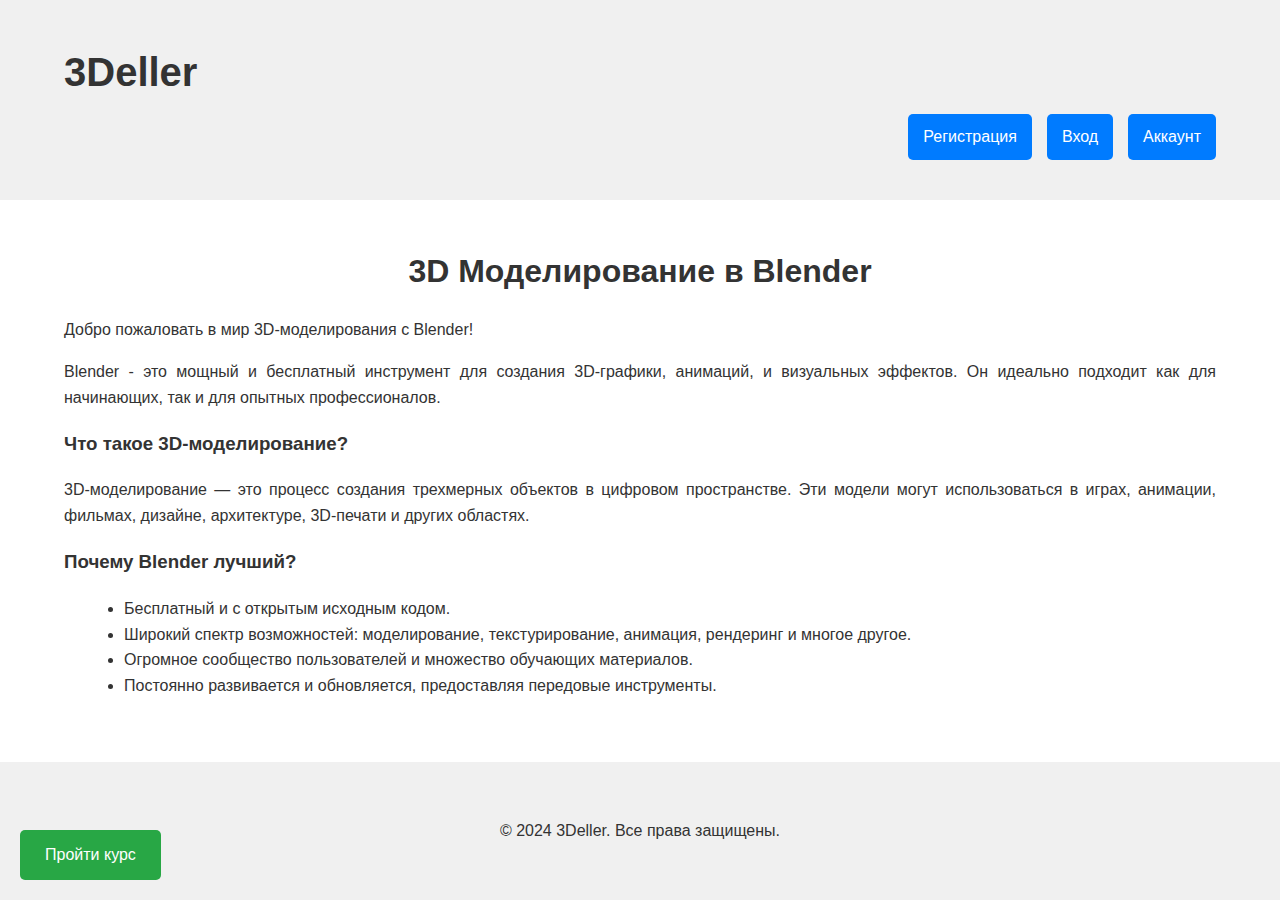
<file: index.html>
<!DOCTYPE html>
<html lang="ru">
<head>
    <meta charset="UTF-8">
    <meta name="viewport" content="width=device-width, initial-scale=1.0">
    <title>3Deller - Blender 3D Modeling</title>
    <link rel="stylesheet" href="style.css">
</head>
<body>
    <header>
        <div class="container">
            <h1>3Deller</h1>
            <nav>
                <a href="#" id="registerBtn" class="button" data-path="file:///C:/Users/sanok2011/Documents/3deller/register.html">Регистрация</a>
                <a href="#" id="loginBtn" class="button" data-path="file:///C:/Users/sanok2011/Documents/3deller/login.html">Вход</a>
                <a href="#" id="accountBtn" class="button" data-path="file:///C:/Users/sanok2011/Documents/3deller/account.html">Аккаунт</a>
            </nav>
        </div>
    </header>
    <main>
        <section class="container about-blender">
            <h2>3D Моделирование в Blender</h2>
            <p>Добро пожаловать в мир 3D-моделирования с Blender!</p>
            <p>Blender - это мощный и бесплатный инструмент для создания 3D-графики, анимаций, и визуальных эффектов. Он идеально подходит как для начинающих, так и для опытных профессионалов.</p>
            <h3>Что такое 3D-моделирование?</h3>
            <p>3D-моделирование — это процесс создания трехмерных объектов в цифровом пространстве. Эти модели могут использоваться в играх, анимации, фильмах, дизайне, архитектуре, 3D-печати и других областях.</p>
            <h3>Почему Blender лучший?</h3>
            <ul>
                <li>Бесплатный и с открытым исходным кодом.</li>
                <li>Широкий спектр возможностей: моделирование, текстурирование, анимация, рендеринг и многое другое.</li>
                <li>Огромное сообщество пользователей и множество обучающих материалов.</li>
                <li>Постоянно развивается и обновляется, предоставляя передовые инструменты.</li>
            </ul>
        </section>
    </main>
    <a href="https://t.me/itsvetnashego" class="course-button" target="_blank">Пройти курс</a>
    <footer>
        <div class="container">
            <p>&copy; 2024 3Deller. Все права защищены.</p>
        </div>
    </footer>
    <script>
        document.getElementById('registerBtn').addEventListener('click', function(event) {
            event.preventDefault();
             window.location.href = this.getAttribute('data-path');
        });
        document.getElementById('loginBtn').addEventListener('click', function(event) {
            event.preventDefault();
             window.location.href = this.getAttribute('data-path');
        });
        document.getElementById('accountBtn').addEventListener('click', function(event) {
            event.preventDefault();
              window.location.href = this.getAttribute('data-path');
        });
    </script>
</body>
</html>
</file>
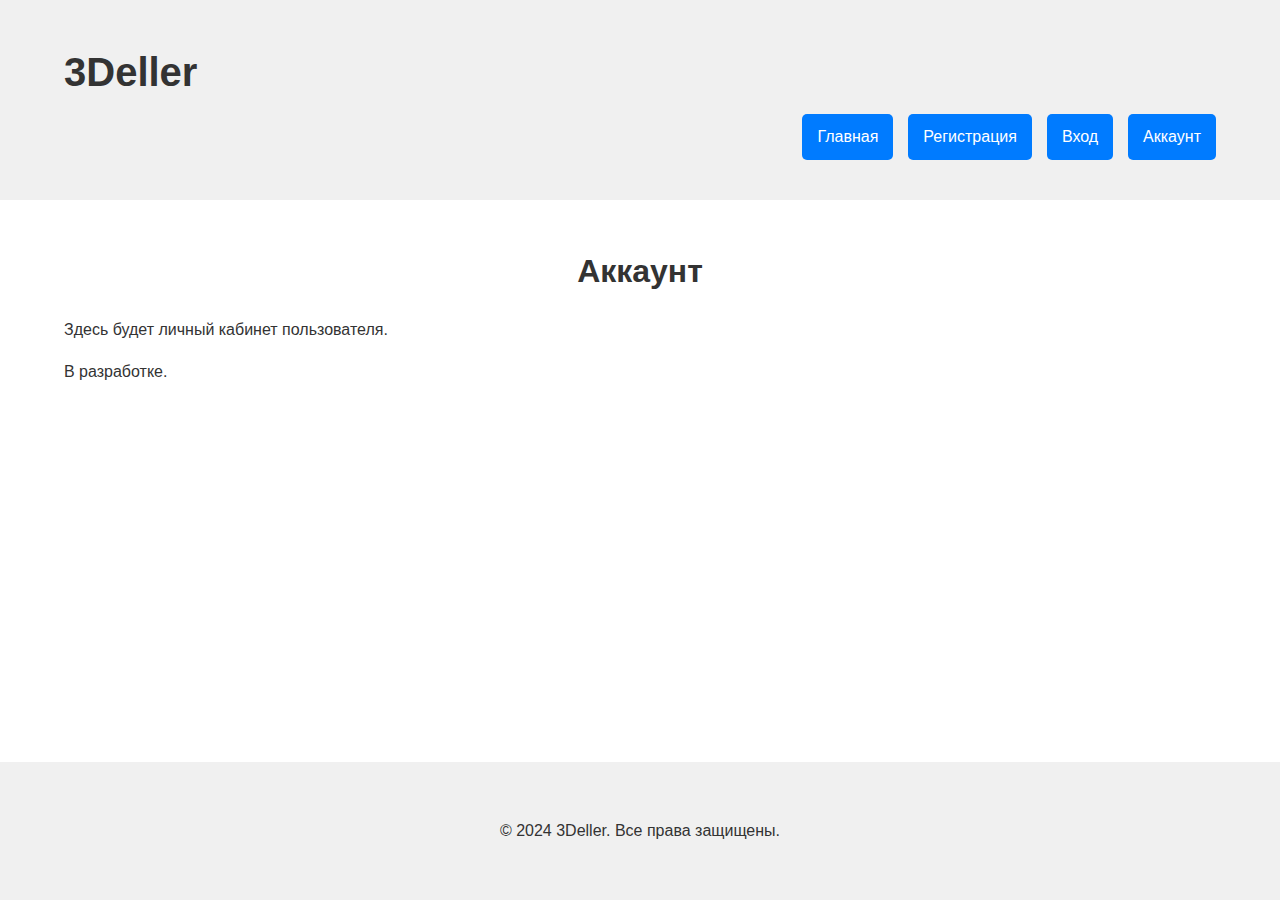
<file: account.html>
<!DOCTYPE html>
<html lang="ru">
<head>
    <meta charset="UTF-8">
    <meta name="viewport" content="width=device-width, initial-scale=1.0">
    <title>Аккаунт</title>
      <link rel="stylesheet" href="style.css">
</head>
<body>
    <header>
        <div class="container">
            <h1>3Deller</h1>
           <nav>
              <a href="index.html" class="button">Главная</a>
                <a href="register.html" class="button">Регистрация</a>
                <a href="login.html" class="button">Вход</a>
                <a href="account.html" class="button">Аккаунт</a>
             </nav>
        </div>
    </header>
    <main>
        <section class="container">
            <h2>Аккаунт</h2>
           <p>Здесь будет личный кабинет пользователя.</p>
             <p>В разработке.</p>
        </section>
    </main>
      <footer>
          <div class="container">
              <p>&copy; 2024 3Deller. Все права защищены.</p>
          </div>
      </footer>
</body>
</html>
</file>
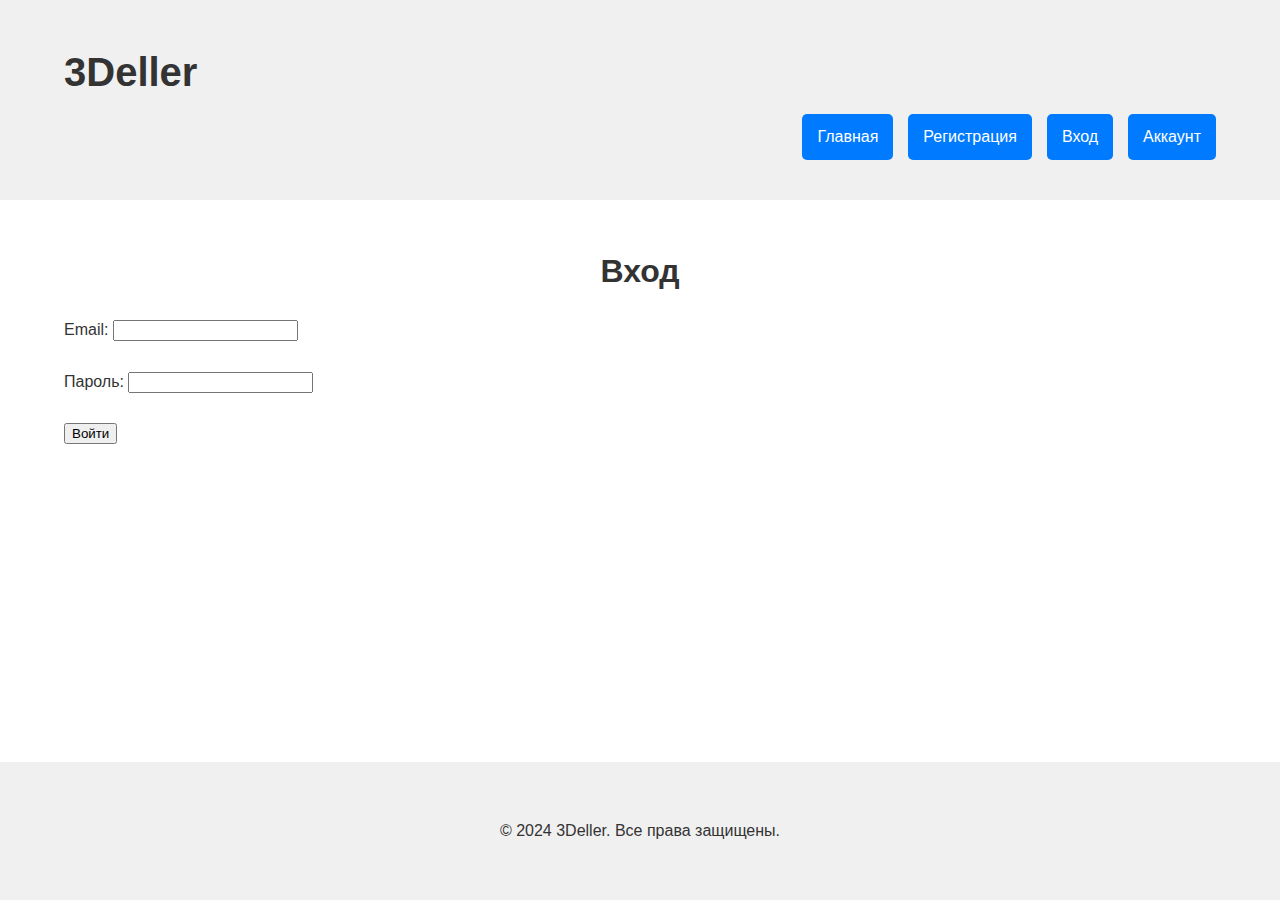
<file: login.html>
<!DOCTYPE html>
<html lang="ru">
<head>
    <meta charset="UTF-8">
    <meta name="viewport" content="width=device-width, initial-scale=1.0">
    <title>Вход</title>
     <link rel="stylesheet" href="style.css">
</head>
<body>
    <header>
        <div class="container">
            <h1>3Deller</h1>
           <nav>
              <a href="index.html" class="button">Главная</a>
                <a href="register.html" class="button">Регистрация</a>
                <a href="login.html" class="button">Вход</a>
                <a href="account.html" class="button">Аккаунт</a>
             </nav>
        </div>
    </header>
    <main>
        <section class="container">
            <h2>Вход</h2>
            <form>
                <label for="login-email">Email:</label>
                <input type="email" id="login-email" name="login-email"><br><br>
                <label for="login-password">Пароль:</label>
                <input type="password" id="login-password" name="login-password"><br><br>
                <button type="submit" class="button">Войти</button>
            </form>
        </section>
    </main>
      <footer>
          <div class="container">
              <p>&copy; 2024 3Deller. Все права защищены.</p>
          </div>
      </footer>
</body>
</html>
</file>
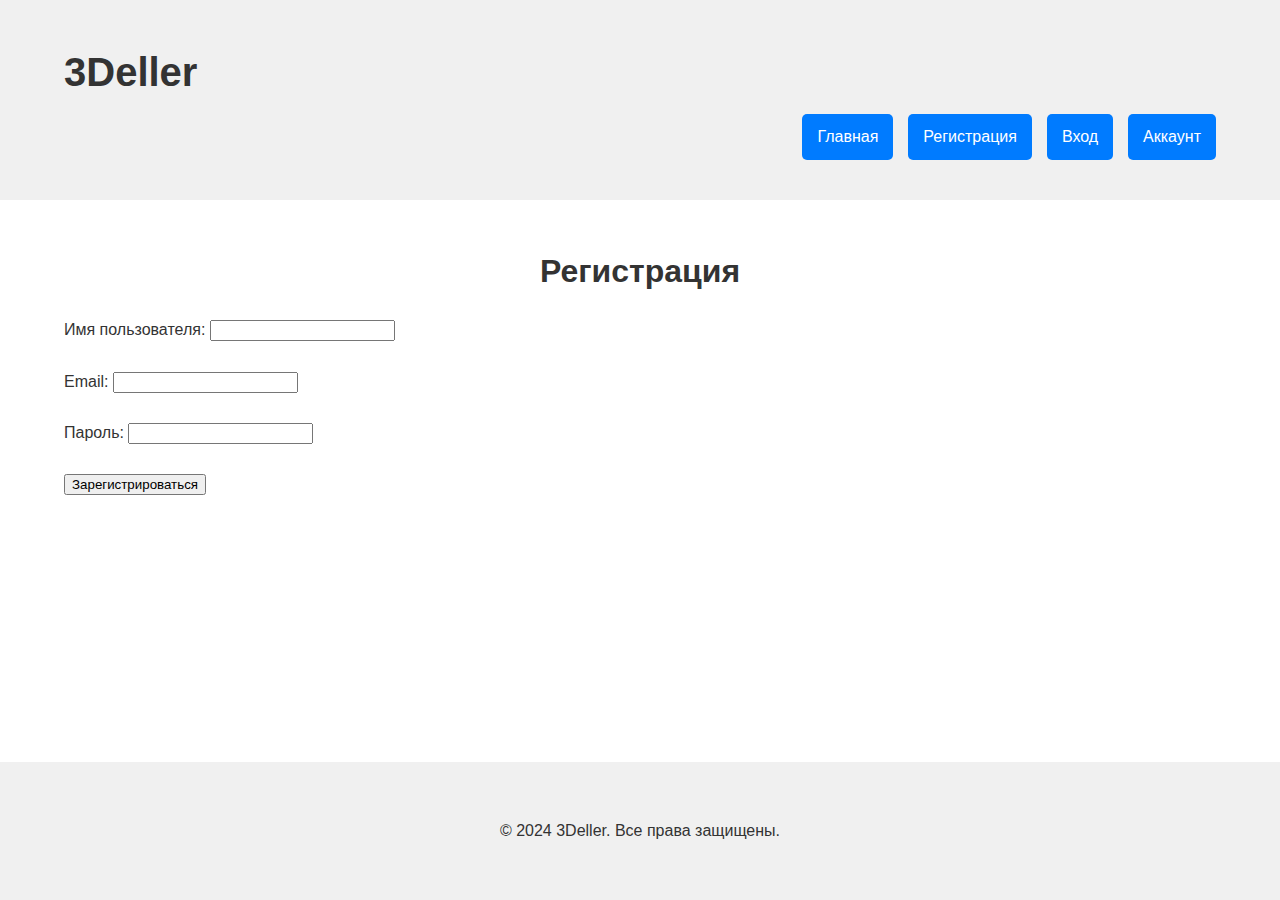
<file: register.html>
<!DOCTYPE html>
<html lang="ru">
<head>
    <meta charset="UTF-8">
    <meta name="viewport" content="width=device-width, initial-scale=1.0">
    <title>Регистрация</title>
    <link rel="stylesheet" href="style.css">
</head>
<body>
    <header>
        <div class="container">
            <h1>3Deller</h1>
           <nav>
             <a href="index.html" class="button">Главная</a>
                <a href="register.html" class="button">Регистрация</a>
                <a href="login.html" class="button">Вход</a>
                <a href="account.html" class="button">Аккаунт</a>
             </nav>
        </div>
    </header>
    <main>
        <section class="container">
            <h2>Регистрация</h2>
            <form>
                <label for="username">Имя пользователя:</label>
                <input type="text" id="username" name="username"><br><br>
                <label for="email">Email:</label>
                <input type="email" id="email" name="email"><br><br>
                <label for="password">Пароль:</label>
                <input type="password" id="password" name="password"><br><br>
                <button type="submit" class="button">Зарегистрироваться</button>
            </form>
        </section>
    </main>
      <footer>
          <div class="container">
              <p>&copy; 2024 3Deller. Все права защищены.</p>
          </div>
      </footer>
</body>
</html>
</file>
<file: style.css>
body {
    font-family: sans-serif;
    margin: 0;
    padding: 0;
    line-height: 1.6;
    color: #333;
    display: flex; /* Для размещения кнопки "Пройти курс" */
    flex-direction: column; /* Для размещения кнопки "Пройти курс" */
    min-height: 100vh; /* Чтобы footer был внизу */
}

.container {
    width: 90%;
    max-width: 1200px;
    margin: 0 auto;
    padding: 20px 0;
}

header {
    background-color: #f0f0f0;
    padding: 20px 0;
}

header h1 {
    margin: 0;
    font-size: 2.5em;
}

header nav {
  margin-top: 10px;
  display: flex;
  justify-content: flex-end;
}

header nav a {
  margin-left: 15px;
  text-decoration: none;
  color: white;
    padding: 10px 15px;
    background-color: #007bff;
  border-radius: 5px;
    transition: background-color 0.3s ease;
}

header nav a:hover {
    background-color: #0056b3;
}

main section {
    padding: 40px 0;
}

main h2 {
  text-align: center;
    font-size: 2em;
    margin-bottom: 20px;
}

main ul {
    list-style-type: disc;
    margin-left: 20px;
}

.about-blender {
  text-align: justify; /* Выравнивание текста по ширине */
}

.course-button {
    display: block;
    position: fixed; /* Абсолютное позиционирование для "Пройти курс" */
    bottom: 20px; /* Привязка снизу */
    left: 20px; /* Привязка слева */
    padding: 12px 25px;
    background-color: #28a745; /* Зеленый цвет */
    color: white;
    text-decoration: none;
    border-radius: 5px;
    transition: background-color 0.3s ease;
}

.course-button:hover {
    background-color: #1e7e34;
}

footer {
    background-color: #f0f0f0;
    text-align: center;
    padding: 20px 0;
    margin-top: auto; /* Чтобы footer был снизу */
}

/* Адаптивность */
@media (max-width: 768px) {
    .container {
        width: 95%;
    }
    header h1 {
      font-size: 2em;
    }

    header nav {
      display: block;
      text-align: center;
      margin-top: 10px;
    }

    header nav a {
       display: block;
       margin: 5px auto;
      text-align: center;
    }
    .course-button {
        left: 10px;
        bottom: 10px;
        padding: 10px 20px;
    }
}
</file>
